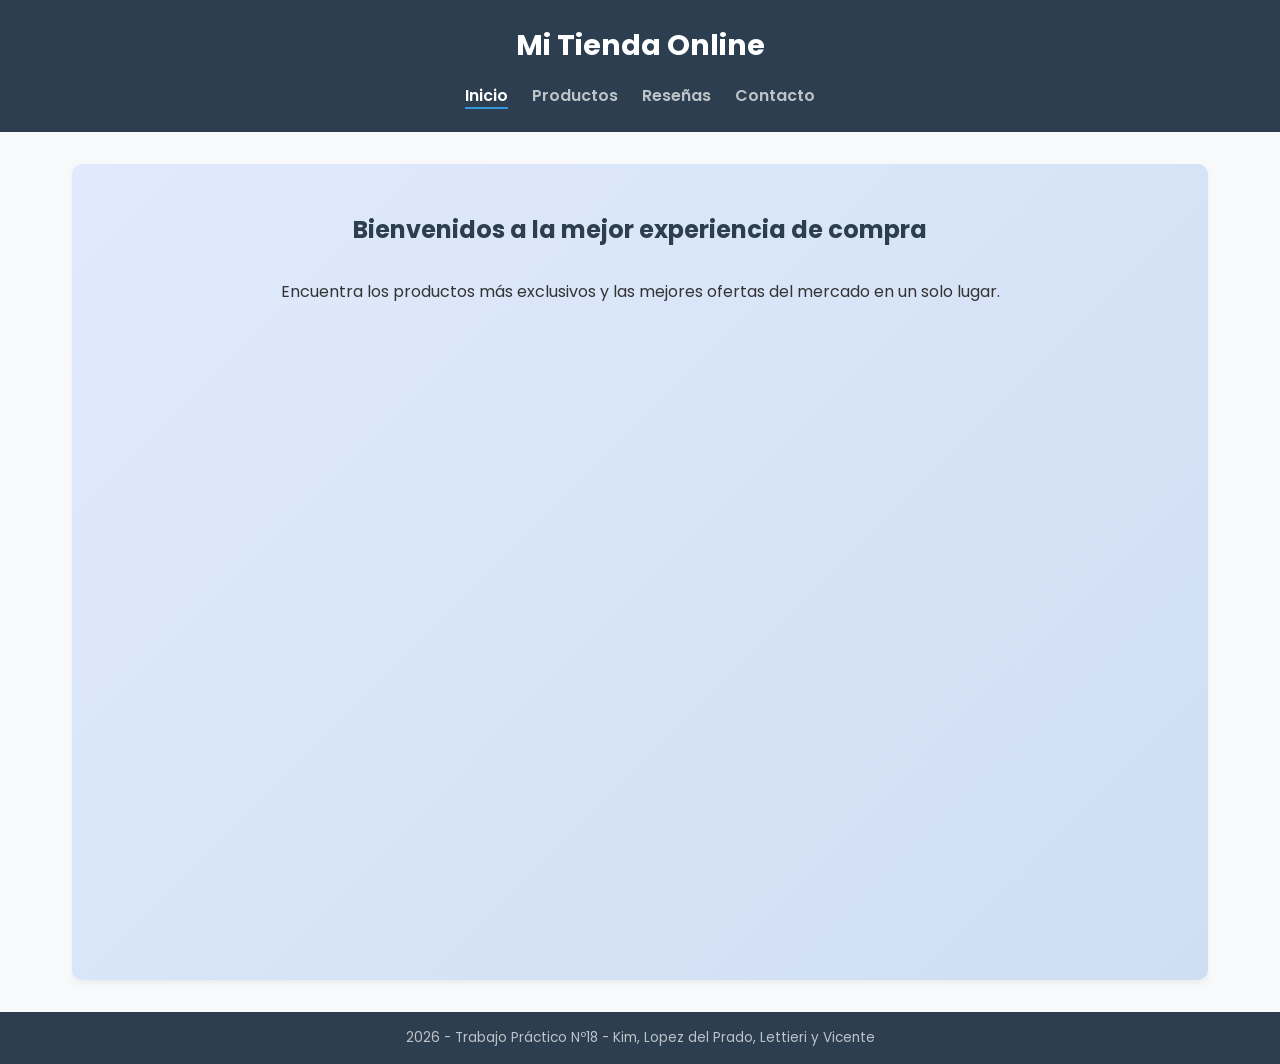
<file: index.html>
<!DOCTYPE html>
<html lang="es">
<head>
    <meta charset="UTF-8">
    <meta name="viewport" content="width=device-width, initial-scale=1.0">
    <title>E-Commerce - Inicio</title>
    <link rel="preconnect" href="https://fonts.googleapis.com">
    <link rel="preconnect" href="https://fonts.gstatic.com" crossorigin>
    <link href="https://fonts.googleapis.com/css2?family=Poppins:wght@300;400;600&display=swap" rel="stylesheet">
    <link rel="stylesheet" href="styles.css">
</head>
<body>

    <header>
        <h1>Mi Tienda Online</h1>
        <nav>
            <ul>
                <li><a href="index.html" class="active">Inicio</a></li>
                <li><a href="productos.html">Productos</a></li>
                <li><a href="resenas.html">Reseñas</a></li>
                <li><a href="contacto.html">Contacto</a></li>
            </ul>
        </nav>
    </header>

    <main>
        <section class="hero-section">
            <h2>Bienvenidos a la mejor experiencia de compra</h2>
            <p>Encuentra los productos más exclusivos y las mejores ofertas del mercado en un solo lugar.</p>
            <br>
            <div class="video-container">
                <iframe width="560" height="315" src="https://www.youtube.com/embed/QDia3e12czc" title="Video de presentación" frameborder="0" allow="accelerometer; autoplay; clipboard-write; encrypted-media; gyroscope; picture-in-picture" allowfullscreen></iframe>
            </div>
        </section>
    </main>

    <footer>
        <p>2026 - Trabajo Práctico Nº18 - Kim, Lopez del Prado, Lettieri y Vicente</p>
    </footer>

</body>
</html>
</file>
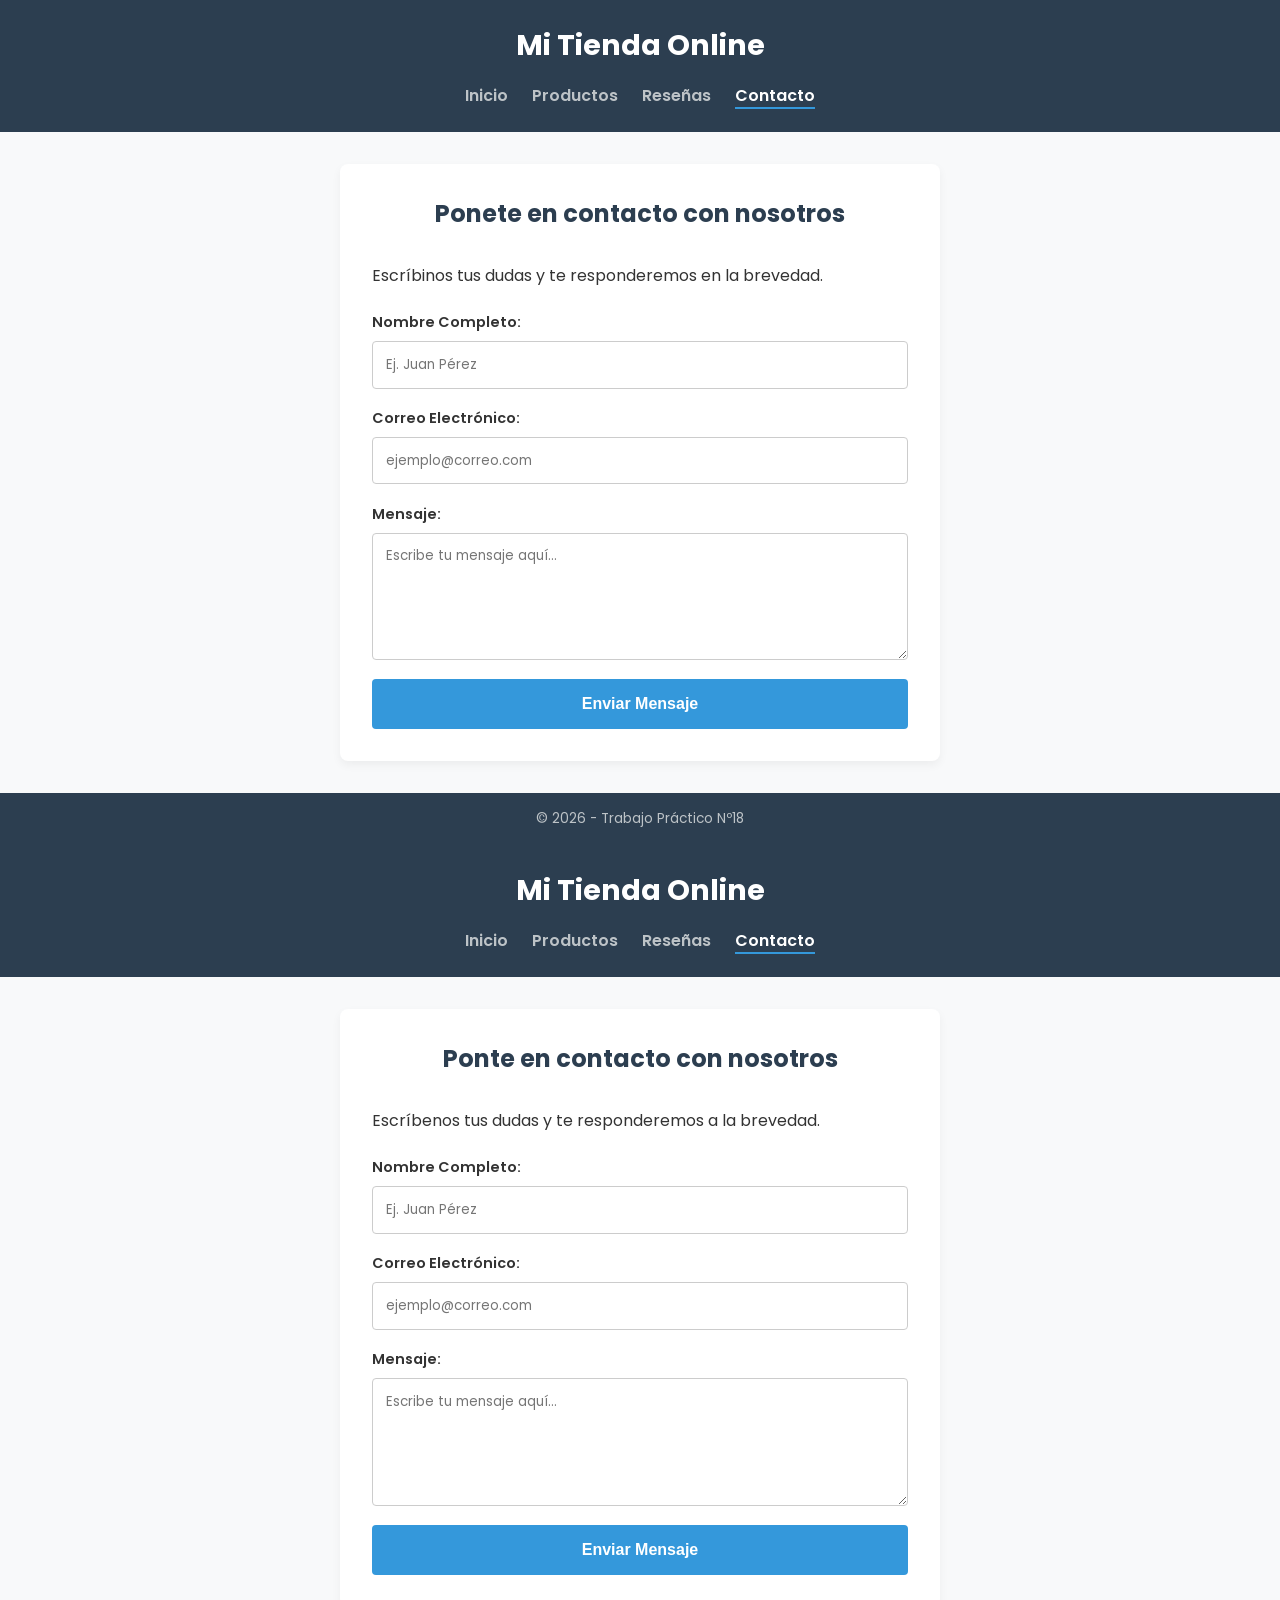
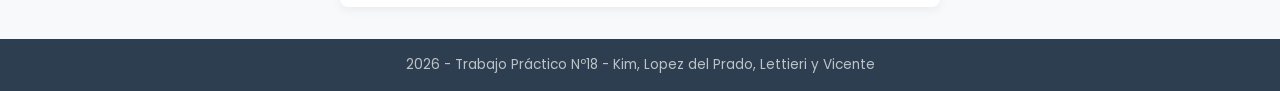
<file: contacto.html>
<!DOCTYPE html>
<html lang="es">
<head>
    <meta charset="UTF-8">
    <meta name="viewport" content="width=device-width, initial-scale=1.0">
    <title>E-Commerce - Contacto</title>
    <link href="https://fonts.googleapis.com/css2?family=Poppins:wght@300;400;600&display=swap" rel="stylesheet">
    <link rel="stylesheet" href="styles.css">
</head>
<body>

    <header>
        <h1>Mi Tienda Online</h1>
        <nav>
            <ul>
                <li><a href="index.html">Inicio</a></li>
                <li><a href="productos.html">Productos</a></li>
                <li><a href="resenas.html">Reseñas</a></li>
                <li><a href="contacto.html" class="active">Contacto</a></li>
            </ul>
        </nav>
    </header>

    <main>
        <section class="contacto-section">
            <h2>Ponete en contacto con nosotros</h2>
            <p>Escríbinos tus dudas y te responderemos en la brevedad.</p>
            
            <form action="https://formspree.io/f/TU_ID_FORMSPREE" method="POST" class="contacto-form">
                <div class="form-group">
                    <label for="nombre">Nombre Completo:</label>
                    <input type="text" id="nombre" name="name" required placeholder="Ej. Juan Pérez">
                </div>

                <div class="form-group">
                    <label for="email">Correo Electrónico:</label>
                    <input type="email" id="email" name="email" required placeholder="ejemplo@correo.com">
                </div>

                <div class="form-group">
                    <label for="mensaje">Mensaje:</label>
                    <textarea id="mensaje" name="message" rows="5" required placeholder="Escribe tu mensaje aquí..."></textarea>
                </div>

                <button type="submit" class="btn-enviar">Enviar Mensaje</button>
            </form>
        </section>
    </main>

    <footer>
        <p>&copy; 2026 - Trabajo Práctico Nº18 </p>
    </footer>

</body>
</html>
<!DOCTYPE html>
<html lang="es">
<head>
    <meta charset="UTF-8">
    <meta name="viewport" content="width=device-width, initial-scale=1.0">
    <title>E-Commerce - Contacto</title>
    <link href="https://fonts.googleapis.com/css2?family=Poppins:wght@300;400;600&display=swap" rel="stylesheet">
    <link rel="stylesheet" href="styles.css">
</head>
<body>

    <header>
        <h1>Mi Tienda Online</h1>
        <nav>
            <ul>
                <li><a href="index.html">Inicio</a></li>
                <li><a href="productos.html">Productos</a></li>
                <li><a href="resenas.html">Reseñas</a></li>
                <li><a href="contacto.html" class="active">Contacto</a></li>
            </ul>
        </nav>
    </header>

    <main>
        <section class="contacto-section">
            <h2>Ponte en contacto con nosotros</h2>
            <p>Escríbenos tus dudas y te responderemos a la brevedad.</p>
            
            <form action="https://formspree.io/f/TU_ID_FORMSPREE" method="POST" class="contacto-form">
                <div class="form-group">
                    <label for="nombre">Nombre Completo:</label>
                    <input type="text" id="nombre" name="name" required placeholder="Ej. Juan Pérez">
                </div>

                <div class="form-group">
                    <label for="email">Correo Electrónico:</label>
                    <input type="email" id="email" name="email" required placeholder="ejemplo@correo.com">
                </div>

                <div class="form-group">
                    <label for="mensaje">Mensaje:</label>
                    <textarea id="mensaje" name="message" rows="5" required placeholder="Escribe tu mensaje aquí..."></textarea>
                </div>

                <button type="submit" class="btn-enviar">Enviar Mensaje</button>
            </form>
        </section>
    </main>

    <footer>
        <p>2026 - Trabajo Práctico Nº18 - Kim, Lopez del Prado, Lettieri y Vicente</p>
    </footer>

</body>
</html>
</file>
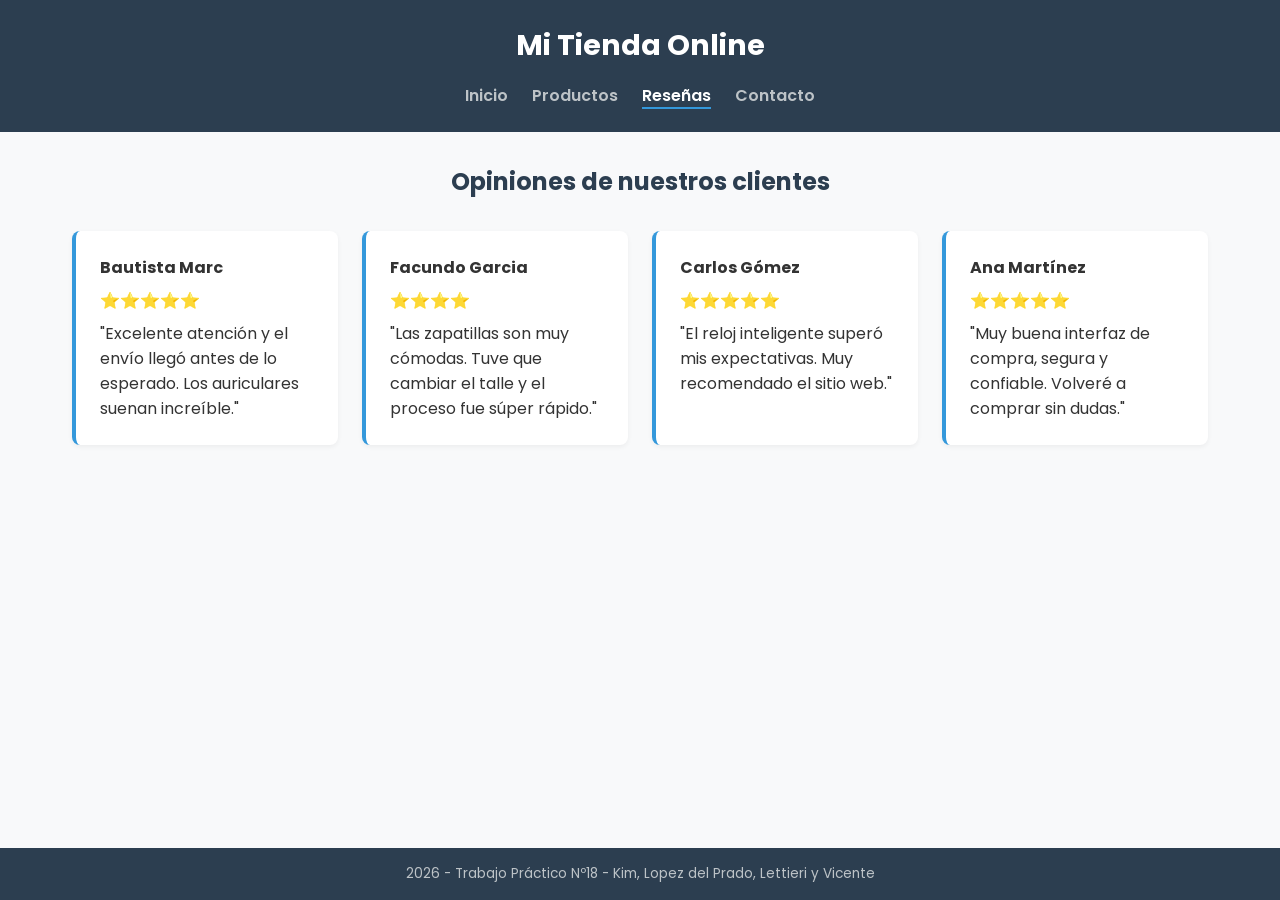
<file: resenas.html>
<!DOCTYPE html>
<html lang="es">
<head>
    <meta charset="UTF-8">
    <meta name="viewport" content="width=device-width, initial-scale=1.0">
    <title>E-Commerce - Reseñas</title>
    <link href="https://fonts.googleapis.com/css2?family=Poppins:wght@300;400;600&display=swap" rel="stylesheet">
    <link rel="stylesheet" href="styles.css">
</head>
<body>

    <header>
        <h1>Mi Tienda Online</h1>
        <nav>
            <ul>
                <li><a href="index.html">Inicio</a></li>
                <li><a href="productos.html">Productos</a></li>
                <li><a href="resenas.html" class="active">Reseñas</a></li>
                <li><a href="contacto.html">Contacto</a></li>
            </ul>
        </nav>
    </header>

    <main>
        <h2>Opiniones de nuestros clientes</h2>
        <section class="resenas-container">
            <div class="resena-box">
                <h4>Bautista Marc</h4>
                <p class="calificacion">⭐⭐⭐⭐⭐</p>
                <p>"Excelente atención y el envío llegó antes de lo esperado. Los auriculares suenan increíble."</p>
            </div>
            <div class="resena-box">
                <h4>Facundo Garcia</h4>
                <p class="calificacion">⭐⭐⭐⭐</p>
                <p>"Las zapatillas son muy cómodas. Tuve que cambiar el talle y el proceso fue súper rápido."</p>
            </div>
            <div class="resena-box">
                <h4>Carlos Gómez</h4>
                <p class="calificacion">⭐⭐⭐⭐⭐</p>
                <p>"El reloj inteligente superó mis expectativas. Muy recomendado el sitio web."</p>
            </div>
            <div class="resena-box">
                <h4>Ana Martínez</h4>
                <p class="calificacion">⭐⭐⭐⭐⭐</p>
                <p>"Muy buena interfaz de compra, segura y confiable. Volveré a comprar sin dudas."</p>
            </div>
        </section>
    </main>

    <footer>
        <p>2026 - Trabajo Práctico Nº18 - Kim, Lopez del Prado, Lettieri y Vicente</p>
    </footer>

</body>
</html>
</file>
<file: styles.css>
/* --- CONFIGURACIÓN GENERAL Y FUENTES --- */
:root {
    --primary-color: #2c3e50;
    --accent-color: #3498db;
    --background-light: #f8f9fa;
    --text-dark: #333333;
    --white: #ffffff;
}

* {
    margin: 0;
    padding: 0;
    box-sizing: border-box;
}

body {
    font-family: 'Poppins', sans-serif;
    color: var(--text-dark);
    background-color: var(--background-light);
    display: flex;
    flex-direction: column;
    min-height: 100vh;
}

main {
    flex: 1;
    padding: 2rem;
    max-width: 1200px;
    margin: 0 auto;
    width: 100%;
}

h2 {
    text-align: center;
    margin-bottom: 2rem;
    color: var(--primary-color);
}

/* --- HEADER Y NAVEGACIÓN --- */
header {
    background-color: var(--primary-color);
    color: var(--white);
    padding: 1.5rem 2rem;
    text-align: center;
}

header h1 {
    margin-bottom: 1rem;
    font-size: 1.8rem;
}

nav ul {
    list-style: none;
    display: flex;
    justify-content: center;
    gap: 1.5rem;
}

nav ul li a {
    color: #bdc3c7;
    text-decoration: none;
    font-weight: 600;
    transition: color 0.3s;
}

nav ul li a:hover, nav ul li a.active {
    color: var(--white);
    border-bottom: 2px solid var(--accent-color);
}

/* --- SECCIÓN INICIO (Degradado en Fondo) --- */
.hero-section {
    background: linear-gradient(135deg, #e0eafc, #cfdef3); /* Propiedad de Background aplicada */
    padding: 3rem 2rem;
    border-radius: 10px;
    text-align: center;
    box-shadow: 0 4px 6px rgba(0,0,0,0.05);
}

.video-container {
    position: relative;
    padding-bottom: 56.25%; /* Ratio 16:9 */
    height: 0;
    overflow: hidden;
    max-width: 100%;
    border-radius: 8px;
}

.video-container iframe {
    position: absolute;
    top: 0;
    left: 0;
    width: 100%;
    height: 100%;
}

/* --- SECCIÓN PRODUCTOS (Responsivo con Flexbox) --- */
.productos-container {
    display: flex;
    flex-wrap: wrap;
    gap: 2rem;
    justify-content: center;
}

.card {
    background-color: var(--white);
    border-radius: 8px;
    box-shadow: 0 4px 8px rgba(0,0,0,0.1);
    width: 300px;
    overflow: hidden;
    display: flex;
    flex-direction: column;
    align-items: center;
    text-align: center;
    padding-bottom: 1.5rem;
    transition: transform 0.2s;
}

.card:hover {
    transform: translateY(-5px);
}

.card img {
    width: 100%;
    height: 200px;
    object-fit: cover;
    margin-bottom: 1rem;
}

.card h3 {
    font-size: 1.2rem;
    margin: 0.5rem 1rem;
}

.card p {
    font-size: 0.9rem;
    color: #666;
    padding: 0 1rem;
    flex-grow: 1;
}

.card .precio {
    font-weight: bold;
    color: var(--accent-color);
    font-size: 1.2rem;
    margin-top: 1rem;
}

/* --- SECCIÓN RESEÑAS (Distribución con Grid) --- */
.resenas-container {
    display: grid;
    grid-template-columns: repeat(auto-fit, minmax(250px, 1fr));
    gap: 1.5rem;
}

.resena-box {
    background-color: var(--white);
    padding: 1.5rem;
    border-radius: 8px;
    box-shadow: 0 2px 5px rgba(0,0,0,0.05);
    border-left: 4px solid var(--accent-color);
}

.resena-box h4 {
    margin-bottom: 0.5rem;
}

.calificacion {
    margin-bottom: 0.5rem;
}

/* --- SECCIÓN CONTACTO (Formulario & Media Queries) --- */
.contacto-section {
    max-width: 600px;
    margin: 0 auto;
    background-color: var(--white);
    padding: 2rem;
    border-radius: 8px;
    box-shadow: 0 4px 10px rgba(0,0,0,0.05);
}

.contacto-form {
    display: flex;
    flex-direction: column;
    gap: 1.2rem;
    margin-top: 1.5rem;
}

.form-group {
    display: flex;
    flex-direction: column;
    gap: 0.5rem;
}

.form-group label {
    font-weight: 600;
    font-size: 0.9rem;
}

.form-group input, .form-group textarea {
    padding: 0.8rem;
    border: 1px solid #ccc;
    border-radius: 4px;
    font-family: inherit;
    width: 100%;
}

.btn-enviar {
    background-color: var(--accent-color);
    color: var(--white);
    border: none;
    padding: 1rem;
    font-size: 1rem;
    font-weight: bold;
    border-radius: 4px;
    cursor: pointer;
    transition: background 0.3s;
}

.btn-enviar:hover {
    background-color: #2980b9;
}

/* --- FOOTER --- */
footer {
    background-color: var(--primary-color);
    color: #bdc3c7;
    text-align: center;
    padding: 1rem;
    font-size: 0.85rem;
    margin-top: auto;
}

/* --- MEDIA QUERIES (Responsividad específica para Contacto e Header) --- */
@media (max-width: 600px) {
    header {
        padding: 1rem;
    }
    
    nav ul {
        flex-direction: column;
        gap: 0.5rem;
    }
    
    .contacto-section {
        padding: 1.2rem;
    }
    
    .btn-enviar {
        padding: 0.8rem;
    }
}
</file>
